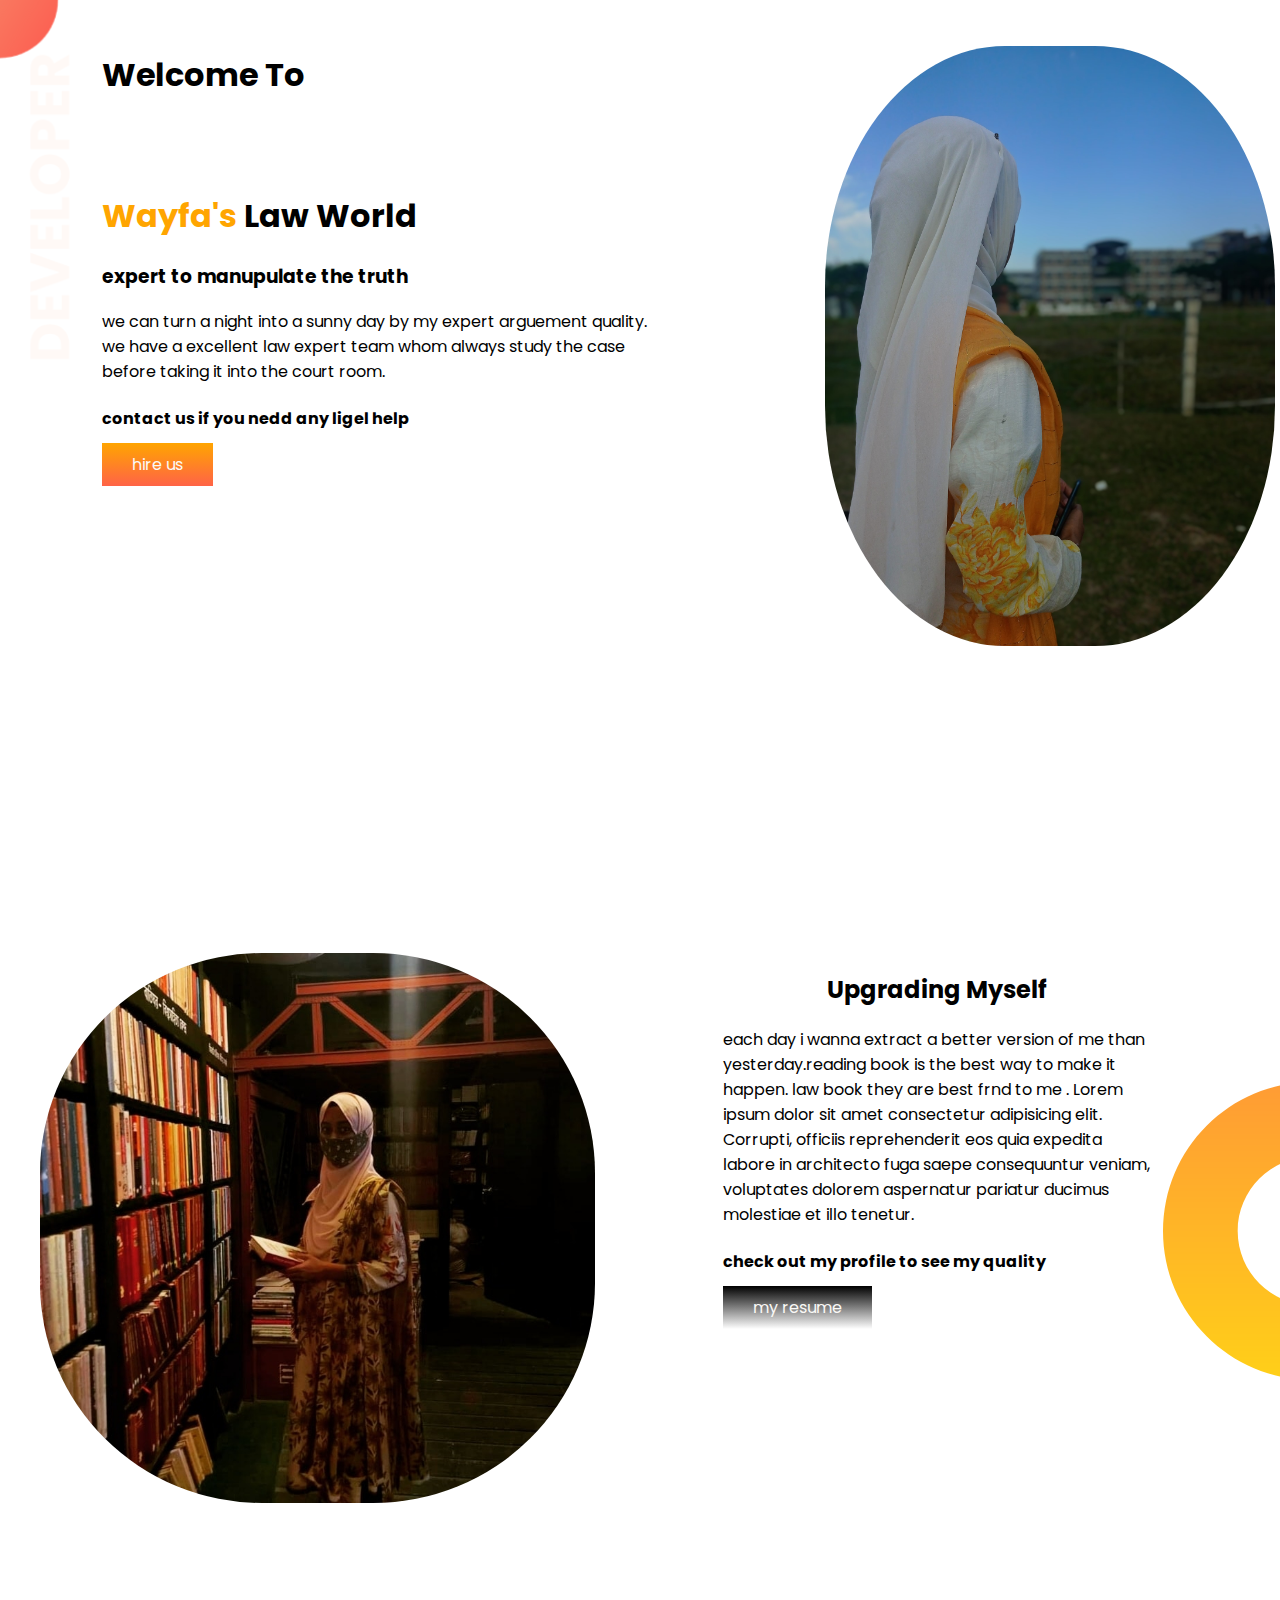
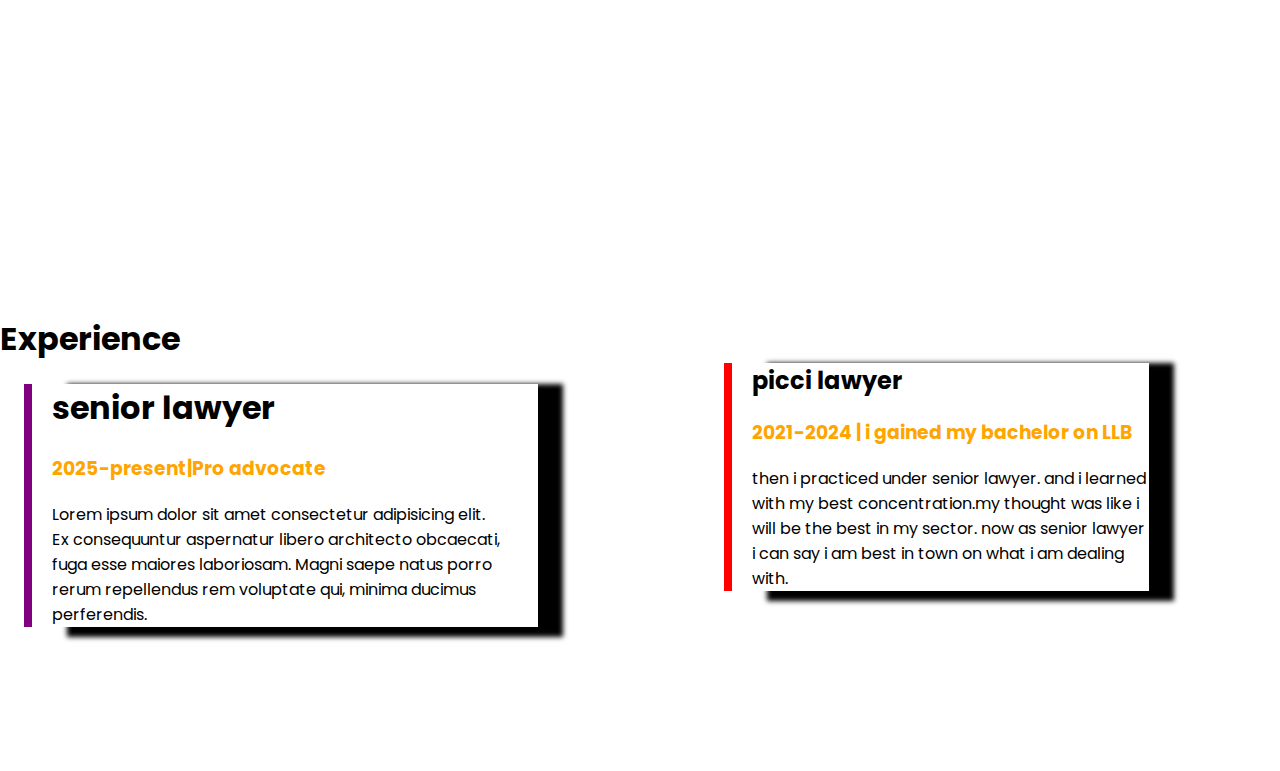
<file: index.html>
<!DOCTYPE html>
<html lang="en">

<head>
    <meta charset="UTF-8">
    <meta name="viewport" content="width=device-width, initial-scale=1.0">
    <title>her repository</title>
    <link rel="preconnect" href="https://fonts.googleapis.com">
    <link rel="preconnect" href="https://fonts.gstatic.com" crossorigin>
    <link href="https://fonts.googleapis.com/css2?family=Poppins&display=swap" rel="stylesheet">
    <link rel="stylesheet" href="style.css">
    <link rel="icon" href="289709305_332341632427166_1039361086533992849_n.jpg">
</head>

<body>
    <section id="sec">
        <div id="faltu-lekha">
            <h1>Welcome To </h1>
            <br> <br>
            <h1><span>Wayfa's </span>Law World</h1>
            <h3>expert to manupulate the truth</h3>
            <p>we can turn a night into a sunny day by my expert arguement quality.
                we have a excellent law expert team whom always study the case before
                taking it into the court room.
            </p>
            <h4>contact us if you nedd any ligel help</h4>
            <a id="hire" href="https://www.facebook.com/wayfa.kaniz1297" target="_blank">hire us</a>
        </div>
        <div id="cobi">
            <img src="272030168_228250076169656_1129493009948546768_n.jpg" height="600px" alt="hope lagto na">
        </div>
        <div id="bg">
    </div>
    </section >
    <section id="love">
        <div id="wife">
            <img src="269812779_211889351139062_1256363219168559188_n.jpg" height="550px" alt="lagbe na">

        </div>
        <div id="hass">
            <h2 id="center">
                Upgrading Myself
            </h2>
            <p>each day i wanna extract a better version of me than yesterday.reading book is the best way to make it happen. law book they are best frnd to me . Lorem ipsum dolor sit amet consectetur adipisicing elit. Corrupti, officiis reprehenderit eos quia expedita labore in architecto fuga saepe consequuntur veniam, voluptates dolorem aspernatur pariatur ducimus molestiae et illo tenetur.
            </p>
            <h4>check out my profile to see my quality</h4>
            <a id="resume" href="https://docs.google.com/document/d/1ARnwF9X3kFxtQ-ZXJTmK2e-uVGwDYVXhGW-cyA4fbJ0/edit">my resume</a>
        </div>
    </section>
    <section id="expo">

        <div id="boro">
            <h1>Experience</h1>
           
            <div id="senior">
            <div class="box-shadow">
            <h1 >senior lawyer</h1>
            <h3 class="rong">2025-present|Pro advocate</h3>
            <p>Lorem ipsum dolor sit amet consectetur adipisicing elit. <br>Ex consequuntur aspernatur libero architecto obcaecati, <br>fuga esse maiores laboriosam. Magni saepe natus porro rerum repellendus rem voluptate qui, minima ducimus perferendis.</p>
           </div>
        </div>
        </div>
        <div>
            <br>
            <br>
            <div id="picci">
            <div class="box-shadow">
            <h2>picci lawyer </h2>
            <h3 class="rong">2021-2024 | i gained my  bachelor on LLB </h3>
            <p> then i practiced under senior lawyer. and i learned 
                with my best concentration.my thought was like i will be the best in my sector. 
                now as senior lawyer i can say i am best in town on what i am dealing with. 
            </p>
        </div>
        </div>
    </div>
        
    </section>

</body>

</html>
</file>
<file: style.css>
body{
    font-family: 'Poppins', sans-serif;
    margin: 0%;
}
#sec{
    display: flex;
    background-image: url(top-banner.png);
    
    background-repeat: no-repeat;
    margin-bottom: 300px;
   
}
span{
    color: orange;
}
#faltu-lekha{
    width: 50%;
    margin-right: 40px;
    margin-left: 8%;
    margin-top: 30px;
}
#cobi img {
    border-radius: 40%;
    margin-left: 20%;
    margin-top: 8%;
}
#cobi{
    width: 50%;
}
#hire{
    color: #FAF9F6;
    text-decoration: none;
    padding: 10px 30px;
    background-image: linear-gradient(orange,tomato);
}
#love
{
    display: flex;
    margin-bottom: 30%;
    background-image: url(dream-bg.png);
    background-repeat: no-repeat;
    background-position: right;
}
#wife img
{
    border-radius: 40%;
    margin-left: 40px;
   
    
}
#hass{
    
    margin-left: 10%;
    margin-right: 10%;
}
#center{
    text-align: center;
}
#resume{
    text-decoration: wavy;
    color: #FAF9F6;
    background-image: linear-gradient(black,white);
    padding: 10px 30px;
}
#expo{
    display: flex;
    margin-bottom: 10%;
    

}
#senior{
    margin-left: 5%;
    width: 100%;
    border-left:8px solid purple;
    padding-left: 20px;
   
}
.box-shadow{
    box-shadow: 20px 5px 5px 5px black;
}


#picci{
    width: 50%;
    margin-left: 30%;
    padding-left: 20px;
    border-left: 8px solid red;
    
}
.rong{
    color:orange;
    

}
</file>
